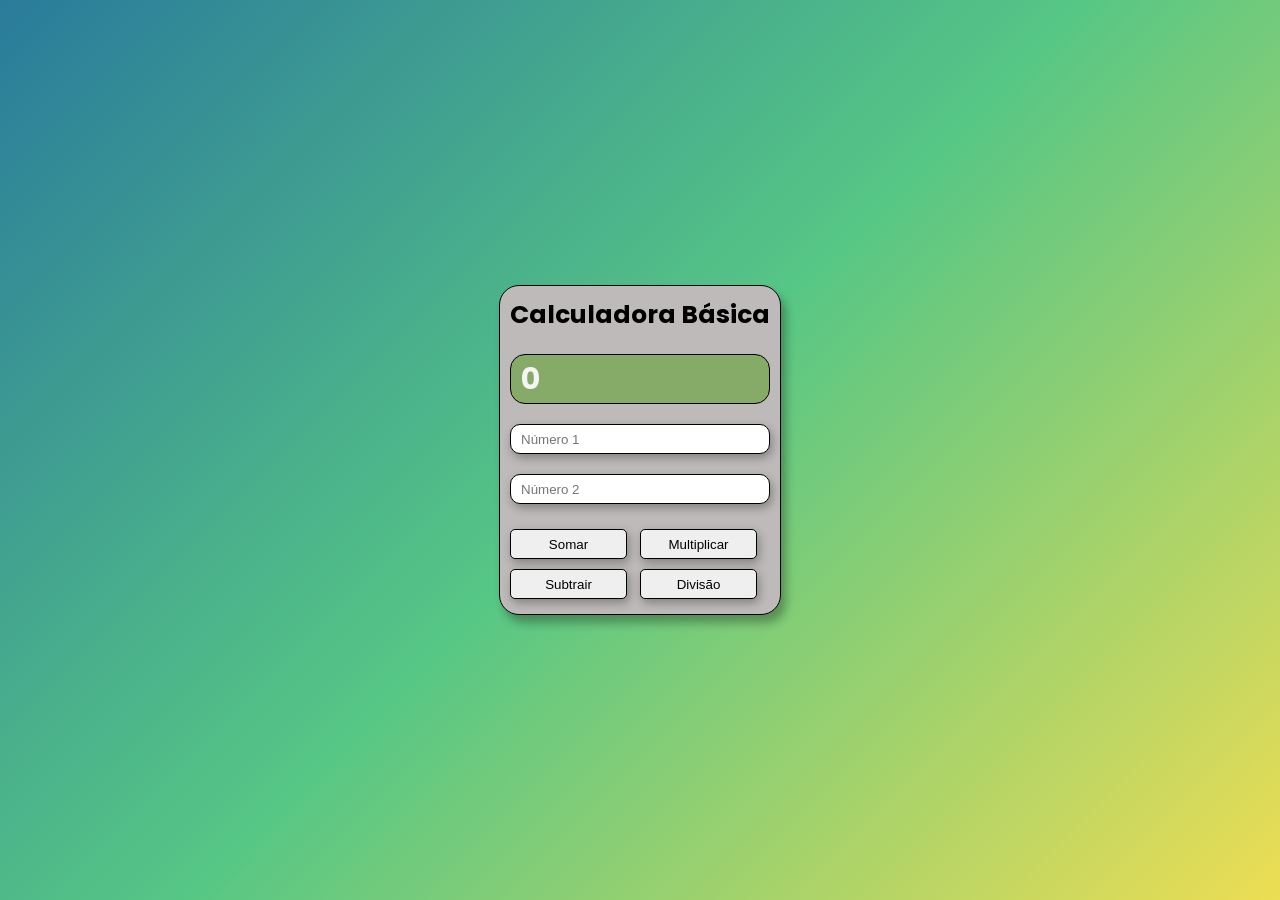
<file: Aula 02 - Calculadora de Comissão/index.html>
<!DOCTYPE html>
<html lang="pt-BR">
<head>
    <meta charset="UTF-8">
    <meta name="viewport" content="width=device-width, initial-scale=1.0">
    <title>Calculadora Básica</title>
    <link rel="stylesheet" href="./style.css">
</head>
<body>
    <form id="container">
        <h1> Calculadora Básica </h1>
        <div class="visor" id="visor"> 0 </div>
        <input type="number" class="input-box" id="number1" placeholder="Número 1" required>
        <input type="number" class="input-box" id="number2" placeholder="Número 2" required>
        <div class="button-area">
            <div>
                <button type="button" id="soma" class="operation-button"> Somar </button>
                <button type="button" id="sub" class="operation-button"> Subtrair </button>
            </div>
            <div>
                <button type="button" id="multi" class="operation-button"> Multiplicar </button>
                <button type="button" id="div" class="operation-button"> Divisão </button>
            </div>
        </div>
    </form>
    <script src="./script.js" defer></script>
</body>
</html>
</file>
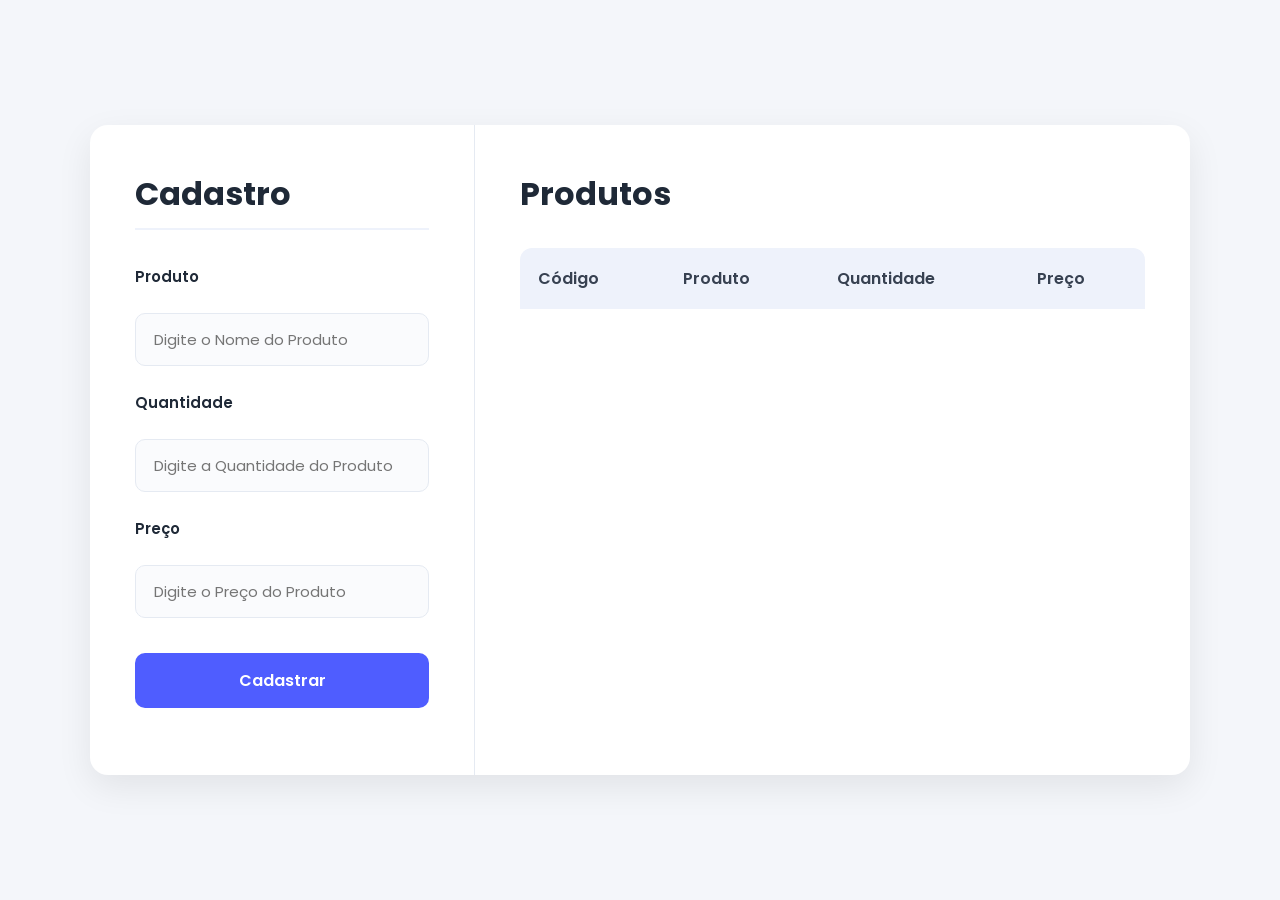
<file: Aula 04 - Cadastro de Produtos/index.html>
<!DOCTYPE html>
<html lang="pt-BR">
<head>
    <meta charset="UTF-8">
    <meta name="viewport" content="width=device-width, initial-scale=1.0">
    <title> Cadastro de Produtos </title>
    <link rel="stylesheet" href="./style.css">
</head>
<body>
    <div id="container">
        <div class="left-side">
            <h1> Cadastro </h1>
            <hr>
            <form id="forms">
                <label for="produto"> Produto </label> <br>
                <input type="text" name="produto" placeholder="Digite o Nome do Produto" class="input-camp" id="productName" required> <br>
                <label for="quantidade"> Quantidade </label> <br>
                <input type="text" name="quantidade" placeholder="Digite a Quantidade do Produto" class="input-camp" id="productQuant" required> <br>
                <label for="preco"> Preço </label> <br>
                <input type="number" name="preco" placeholder="Digite o Preço do Produto" class="input-camp" id="productValue" required> <br>
                <button type="button" class="submit-btn" id="submitBtn"> Cadastrar </button>
            </form>
        </div>
        <div class="right-side">
            <h1> Produtos </h1>
            <table id="table">
                <thead>
                    <tr>
                        <th> Código </th>
                        <th> Produto </th>
                        <th> Quantidade </th>
                        <th> Preço </th>
                    </tr>
                </thead>
                <tbody>
                    <tr>
                        <td></td>
                        <td></td>
                        <td></td>
                        <td></td>
                    </tr>
                </tbody>
            </table>
        </div>
    </div>

    <script src="./main.js" defer></script>
</body>
</html>
</file>
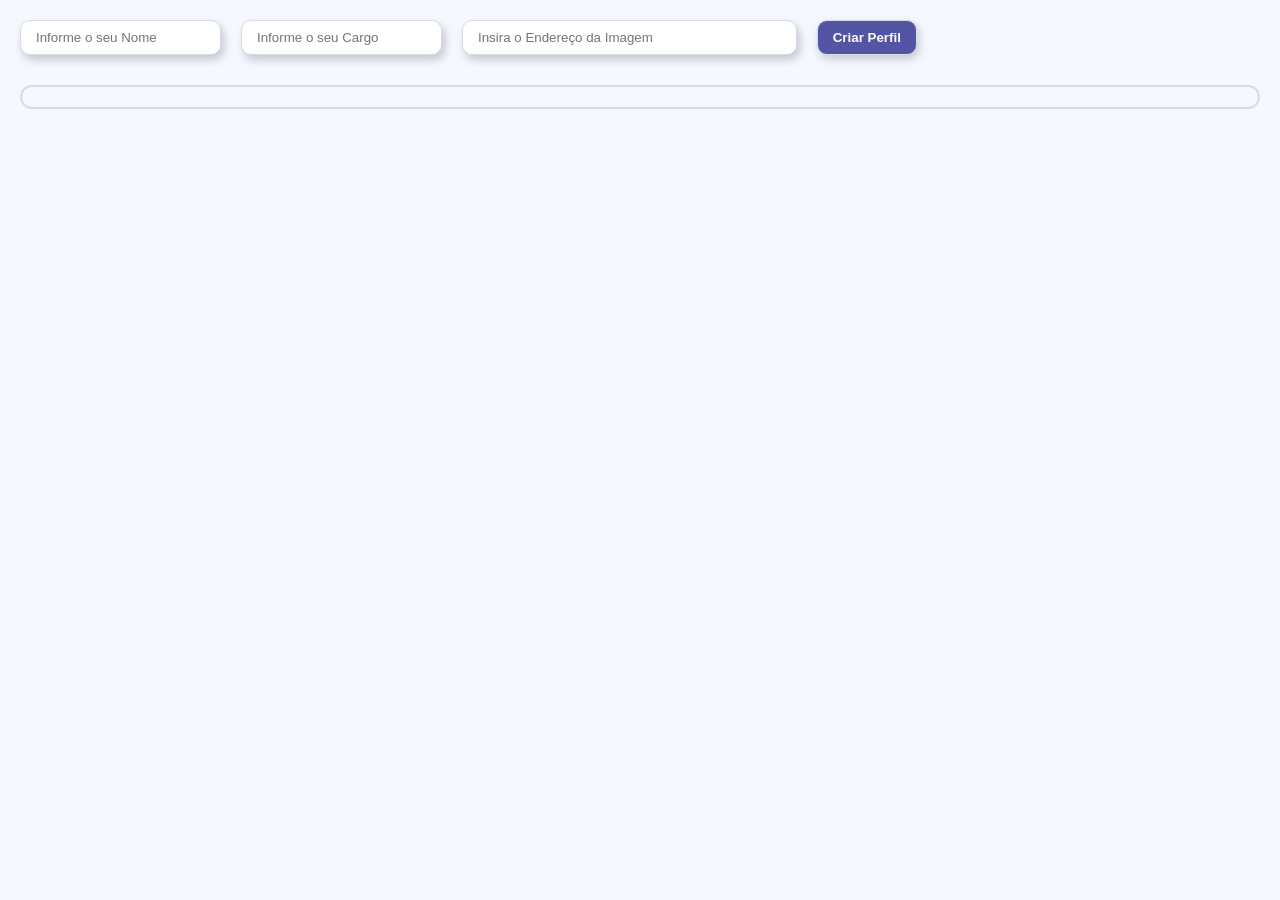
<file: Aula 06 - Criação de Cards/index.html>
<!DOCTYPE html>
<html lang="pt-BR">
<head>
    <meta charset="UTF-8">
    <meta name="viewport" content="width=device-width, initial-scale=1.0">
    <title> Cadastro de Cards </title>
    <link rel="stylesheet" href="./style.css">
</head>
<body>
    <form>
        <input type="text" name="nome" placeholder="Informe o seu Nome" spellcheck="false" id="name">
        <input type="text" name="cargo" placeholder="Informe o seu Cargo" spellcheck="false" id="cargo">
        <input type="text" name="imagem" placeholder="Insira o Endereço da Imagem" spellcheck="false" id="image" class="image">
        <button type="button" id="subBtn"> Criar Perfil </button>
    </form>
    <div id="container">
    </div>
    <script src="./script.js"></script>
</body>
</html>
</file>
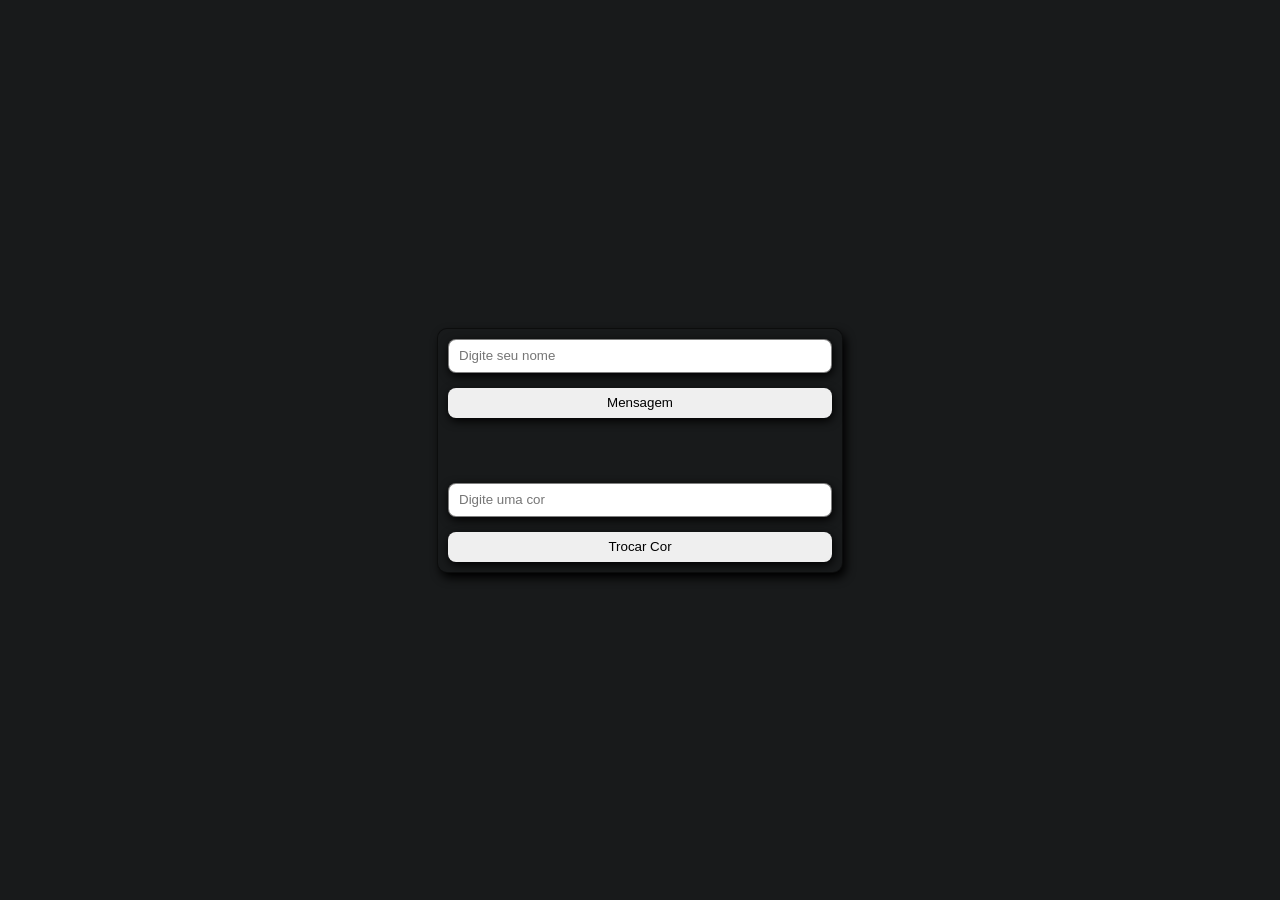
<file: Aula01/index.html>
<!DOCTYPE html>
<html lang="pt-BR">
<head>
    <meta charset="UTF-8">
    <meta name="viewport" content="width=device-width, initial-scale=1.0">
    <title> Aula 01 </title>
    <link rel="stylesheet" href="./style.css">
</head>
<body id="body">
    <div id="container">
        <input type="text" placeholder="Digite seu nome" id="name" spellcheck="false" autocomplete="off" dir="ltr">
        <button id="botao"> Mensagem </button>
        <input type="text" placeholder="Digite uma cor" class="space" id="fundo">
        <button id="colorBtn"> Trocar Cor </button>
    </div>

    <script src="./script.js" defer></script>
</body>
</html>
</file>
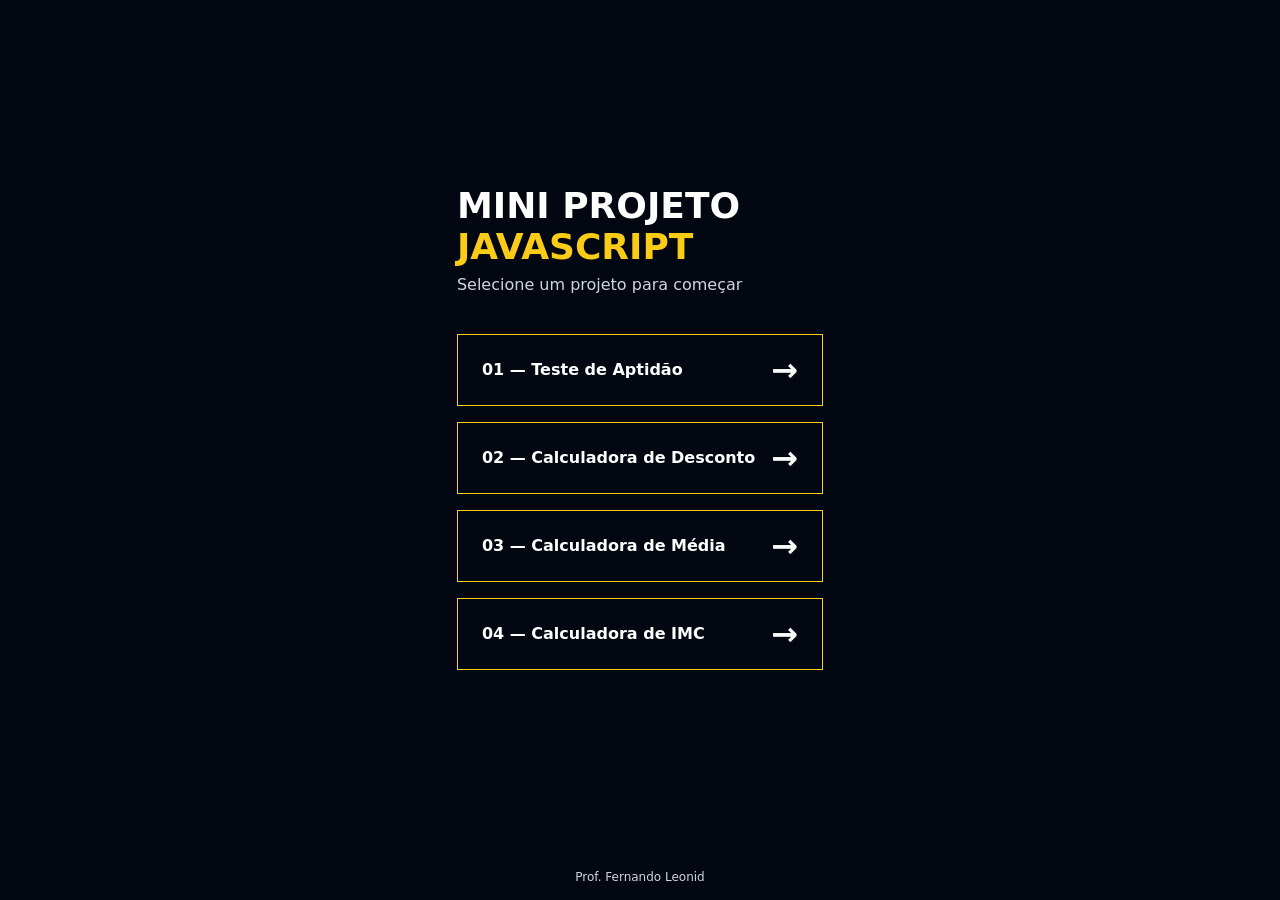
<file: Exercício de Manipulação de DOM/index.html>
<!doctype html>
<html lang="pt-BR">
<head>
  <meta charset="UTF-8" />
  <meta name="viewport" content="width=device-width, initial-scale=1.0" />
  <title>Mini Projeto JavaScript</title>
  <link rel="stylesheet" href="style.css" />
</head>

<body>
  <main>
    <h1>
      Mini Projeto
      <span>JavaScript</span>
    </h1>
    <p class="subtitulo">Selecione um projeto para começar</p>

    <div class="lista-exercicios">
      <a href="01-teste-aptidao/index.html">
        <span>01 — Teste de Aptidão</span>
        <span>&RightArrow;</span>
      </a>
      <a href="02-calculadora-desconto/index.html">
        <span>02 — Calculadora de Desconto</span>
        <span>&RightArrow;</span>
      </a>
      <a href="03-calculadora-media/index.html">
        <span>03 — Calculadora de Média</span>
        <span>&RightArrow;</span>
      </a>
      <a href="04-calculadora-imc/index.html">
        <span>04 — Calculadora de IMC</span>
        <span>&RightArrow;</span>
      </a>
    </div>
  </main>
  <footer>
    <p>Prof. Fernando Leonid</p>
  </footer>
</body>

</html>
</file>
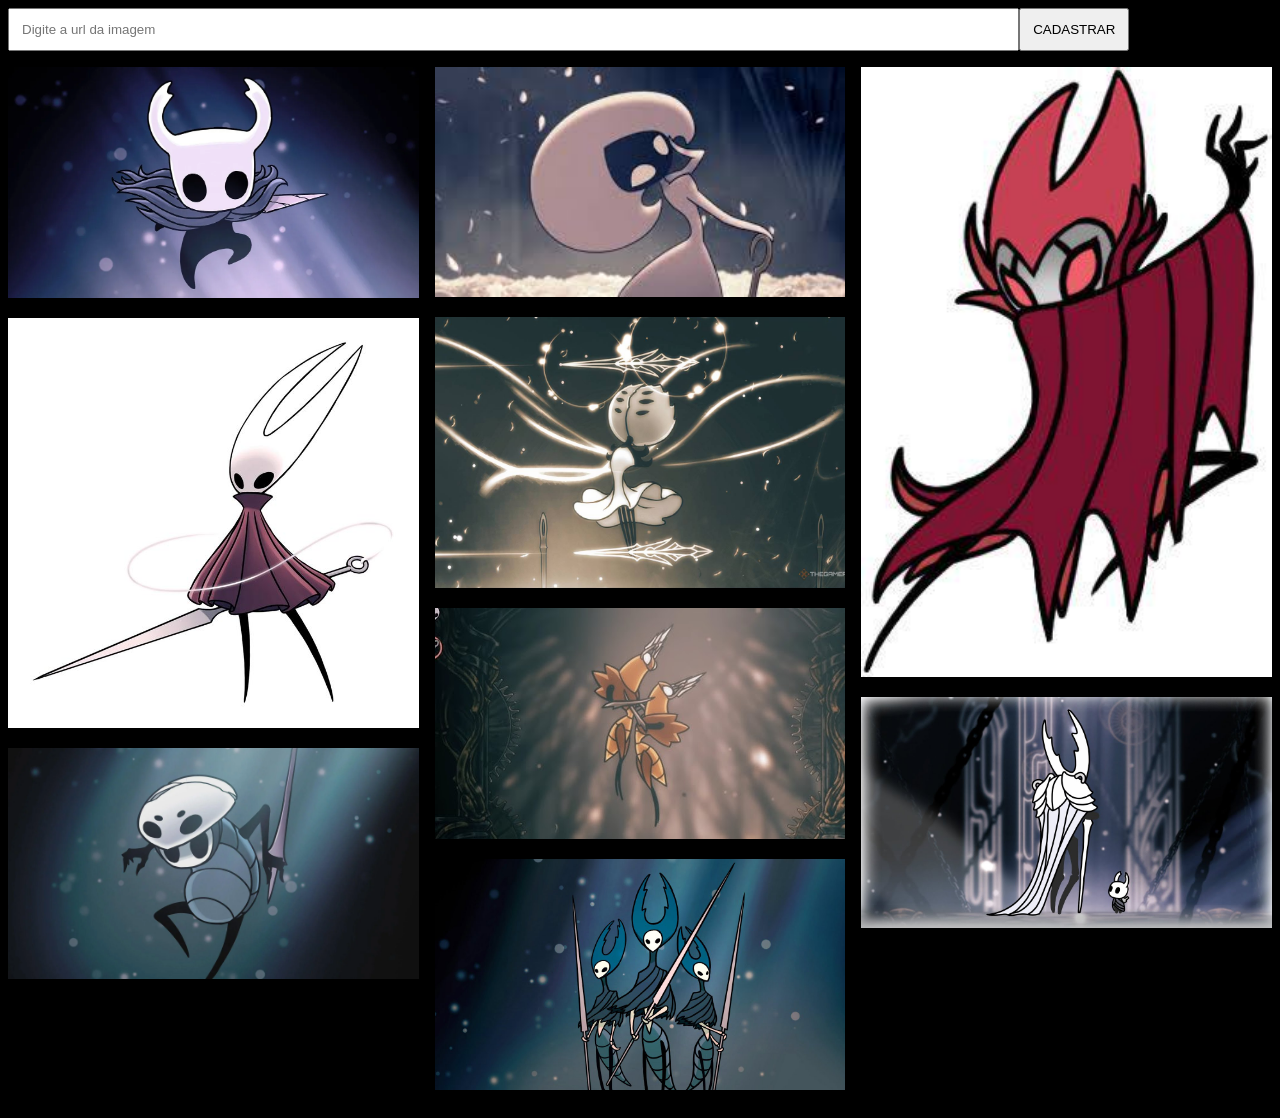
<file: Aula 05 - Galeria de Fotos/galeria/index.html>
<!DOCTYPE html>
<html lang="pt-BR">
<head>
    <meta charset="UTF-8">
    <meta name="viewport" content="width=device-width, initial-scale=1.0">
    <link rel="stylesheet" href="./style.css">
    <title> Galeria </title>
</head>
<body>
    <form class="formulario">
        <input type="text" id="foto" placeholder="Digite a url da imagem">
        <button type="button"> CADASTRAR </button>
    </form>
    <div class="galeria" id="galeria">
        <img src="./assets/knight.webp" alt="Knight">
        <img src="./assets/hornet.jpg" alt="Hornet">
        <img src="./assets/Quirrel.webp" alt="Quirrel">
        <img src="./assets/lace.jfif" alt="Lace">
        <img src="./assets/primeirapecadora.png" alt="Primeira Pecadora">
        <img src="./assets/dancarinosmecanicos.jpg" alt="Dançarinos Mecânicos">
        <img src="./assets/irmasdebatalha.jpg" alt="Irmãs de Batalha">
        <img src="./assets/grimm.jpeg" alt="Grimm Rei do Pesadelo">
        <img src="./assets/pureknight.jpg" alt="Receptáculo Puro">
    </div>
    <script src="./script.js" defer></script>
</body>
</html>
</file>
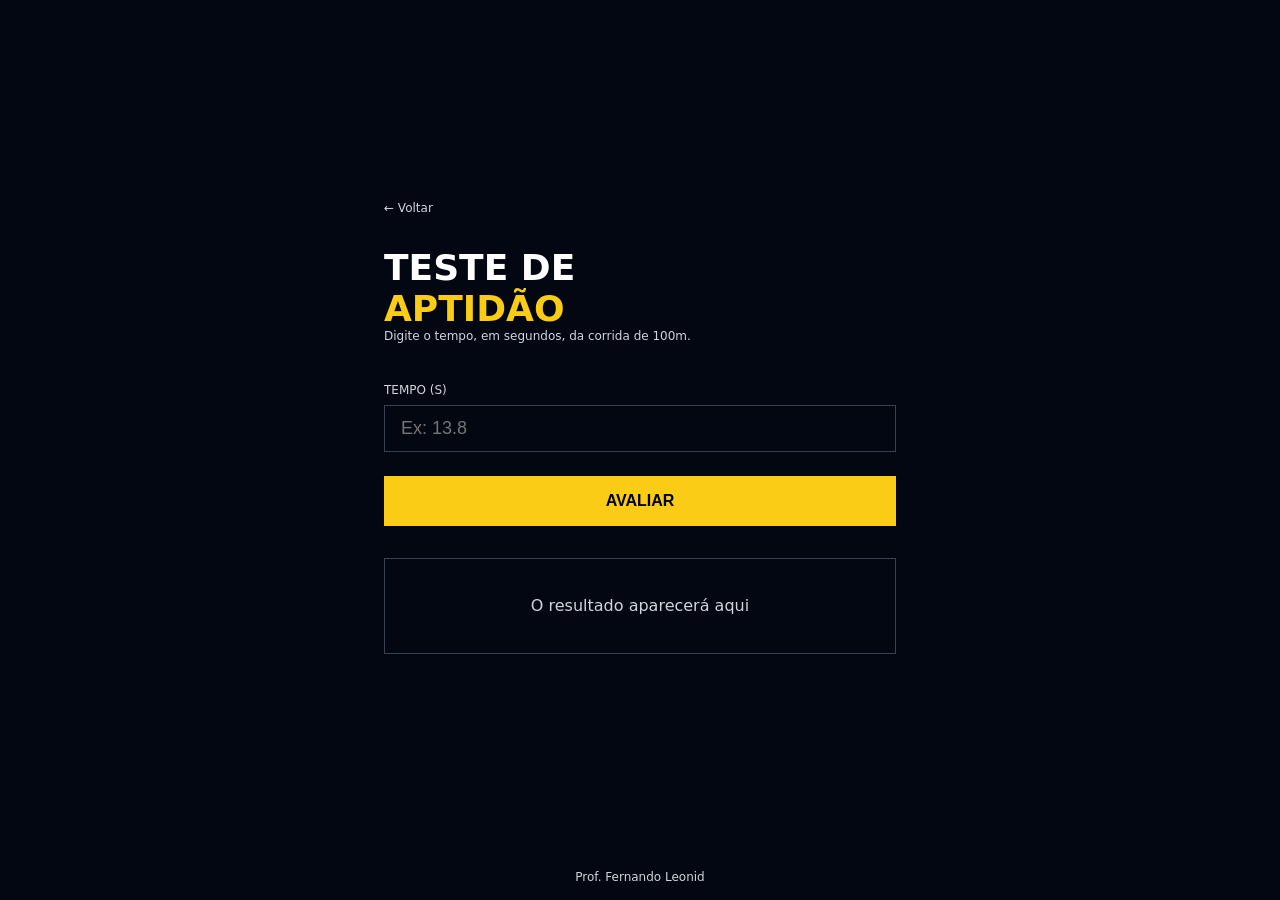
<file: Exercício de Manipulação de DOM/01-teste-aptidao/index.html>
<!DOCTYPE html>
<html lang="pt-BR">
<head>
  <meta charset="UTF-8" />
  <meta name="viewport" content="width=device-width, initial-scale=1.0" />
  <title>Teste de Aptidão</title>
  <link rel="stylesheet" href="style.css" />
</head>
<body>
  <main>
    <div class="conteudo">
      <a href="../index.html" class="voltar">← Voltar</a>

      <h1>
        Teste de <span>Aptidão</span>
      </h1>
      <p class="descricao">
        Digite o tempo, em segundos, da corrida de 100m.
      </p>

      <label>Tempo (s)</label>
      <input type="number" placeholder="Ex: 13.8" id="tempo">

      <button id="btnAvaliar">Avaliar</button>

      <div class="resultado" id="divResultado">
        O resultado aparecerá aqui
      </div>
    </div>
  </main>

  <footer>
    <p>Prof. Fernando Leonid</p>
  </footer>

  <script src="./script.js" defer></script>
</body>
</html>
</file>
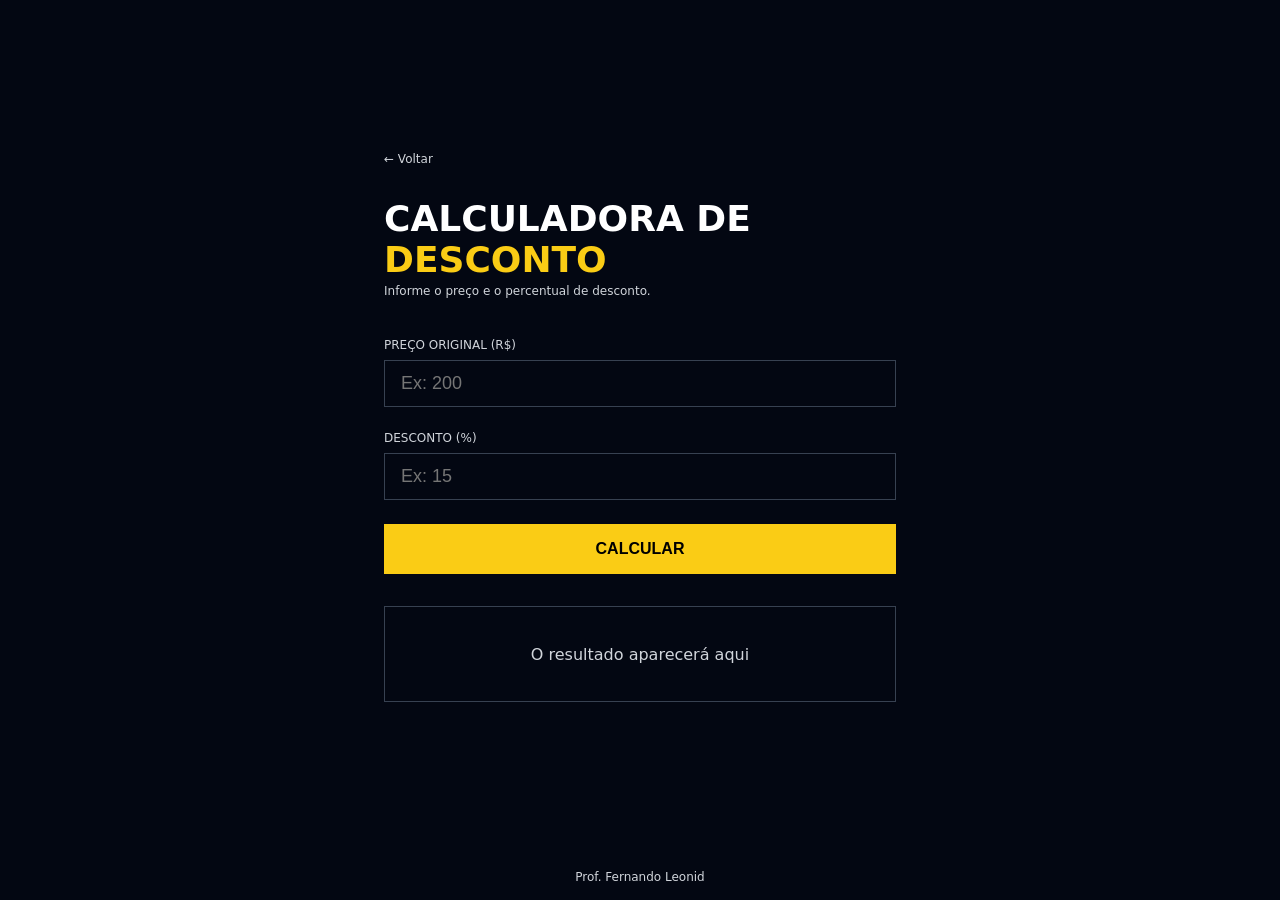
<file: Exercício de Manipulação de DOM/02-calculadora-desconto/index.html>
<!DOCTYPE html>
<html lang="pt-BR">
<head>
  <meta charset="UTF-8" />
  <meta name="viewport" content="width=device-width, initial-scale=1.0" />
  <title>Calculadora de Desconto</title>
  <link rel="stylesheet" href="style.css">
</head>
<body>
  <main>
    <div class="conteudo">

      <a href="../index.html" class="voltar">← Voltar</a>

      <h1>Calculadora de <span>Desconto</span></h1>
      <p class="descricao">Informe o preço e o percentual de desconto.</p>

      <label>Preço Original (R$)</label>
      <input type="number" placeholder="Ex: 200" id="precoOriginal">

      <label>Desconto (%)</label>
      <input type="number" placeholder="Ex: 15" id="desconto">

      <button onclick="calcularDesconto()">Calcular</button>

      <div class="resultado" id="resultado">
        O resultado aparecerá aqui
      </div>

    </div>
  </main>

  <footer>
    <p>Prof. Fernando Leonid</p>
  </footer>

  <script src="./script.js" defer></script>
</body>
</html>
</file>
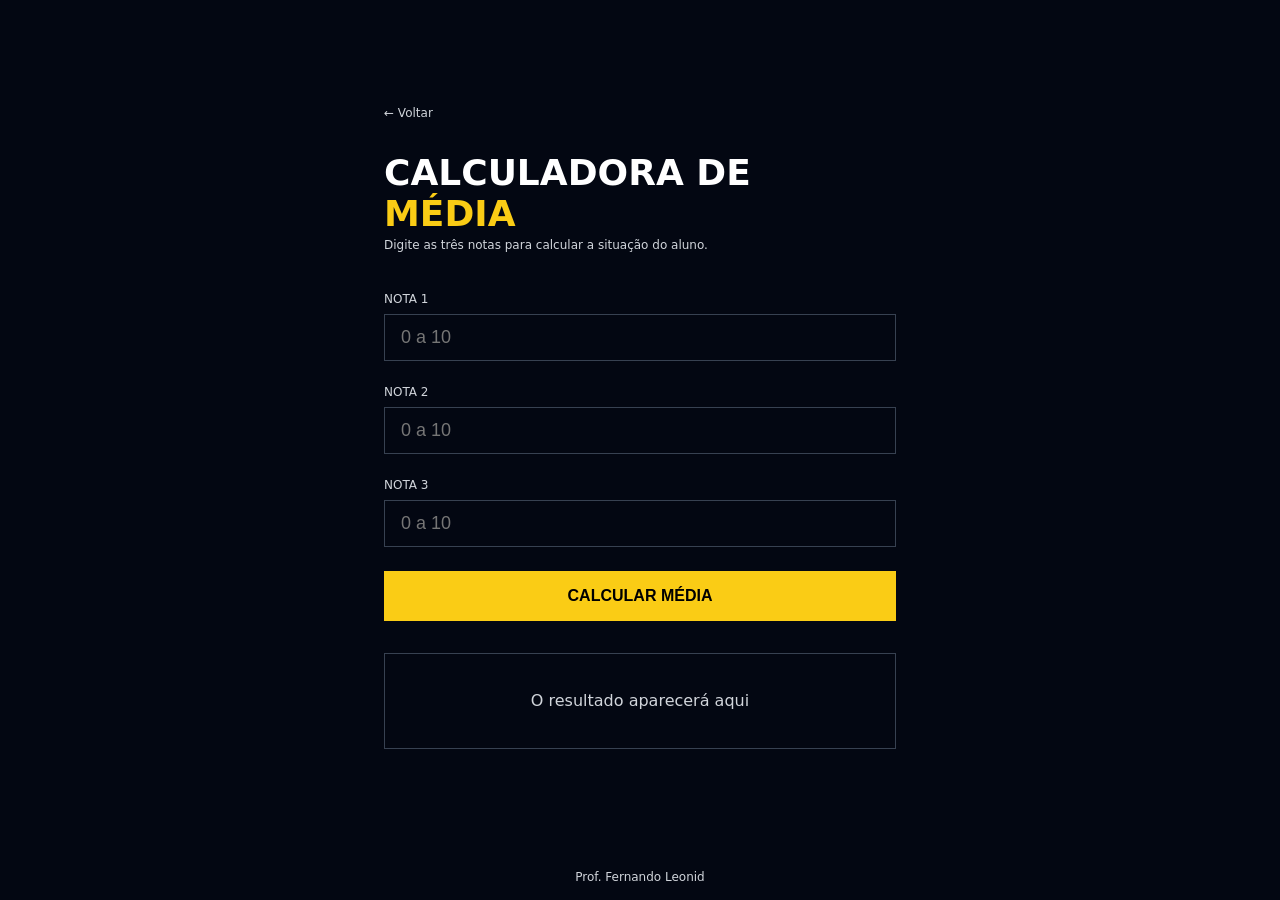
<file: Exercício de Manipulação de DOM/03-calculadora-media/index.html>
<!DOCTYPE html>
<html lang="pt-BR">
<head>
  <meta charset="UTF-8" />
  <meta name="viewport" content="width=device-width, initial-scale=1.0" />
  <title>Calculadora de Média</title>
  <link rel="stylesheet" href="style.css" />
</head>
<body>

  <main>
    <div class="conteudo">

      <a href="../index.html" class="voltar">← Voltar</a>

      <h1> Calculadora de <span>Média</span> </h1>
      <p class="descricao">Digite as três notas para calcular a situação do aluno.</p>

      <label>Nota 1</label>
      <input type="number" placeholder="0 a 10" id="nota1" min="0" max="10">

      <label>Nota 2</label>
      <input type="number" placeholder="0 a 10" id="nota2" min="0" max="10">

      <label>Nota 3</label>
      <input type="number" placeholder="0 a 10" id="nota3" min="0" max="10">

      <button onclick="calcularMedia()">Calcular Média</button>

      <div class="resultado" id="resultado">
        O resultado aparecerá aqui
      </div>

    </div>
  </main>

  <footer>
    <p>Prof. Fernando Leonid</p>
  </footer>

  <script src="./script.js" defer></script>
</body>
</html>
</file>
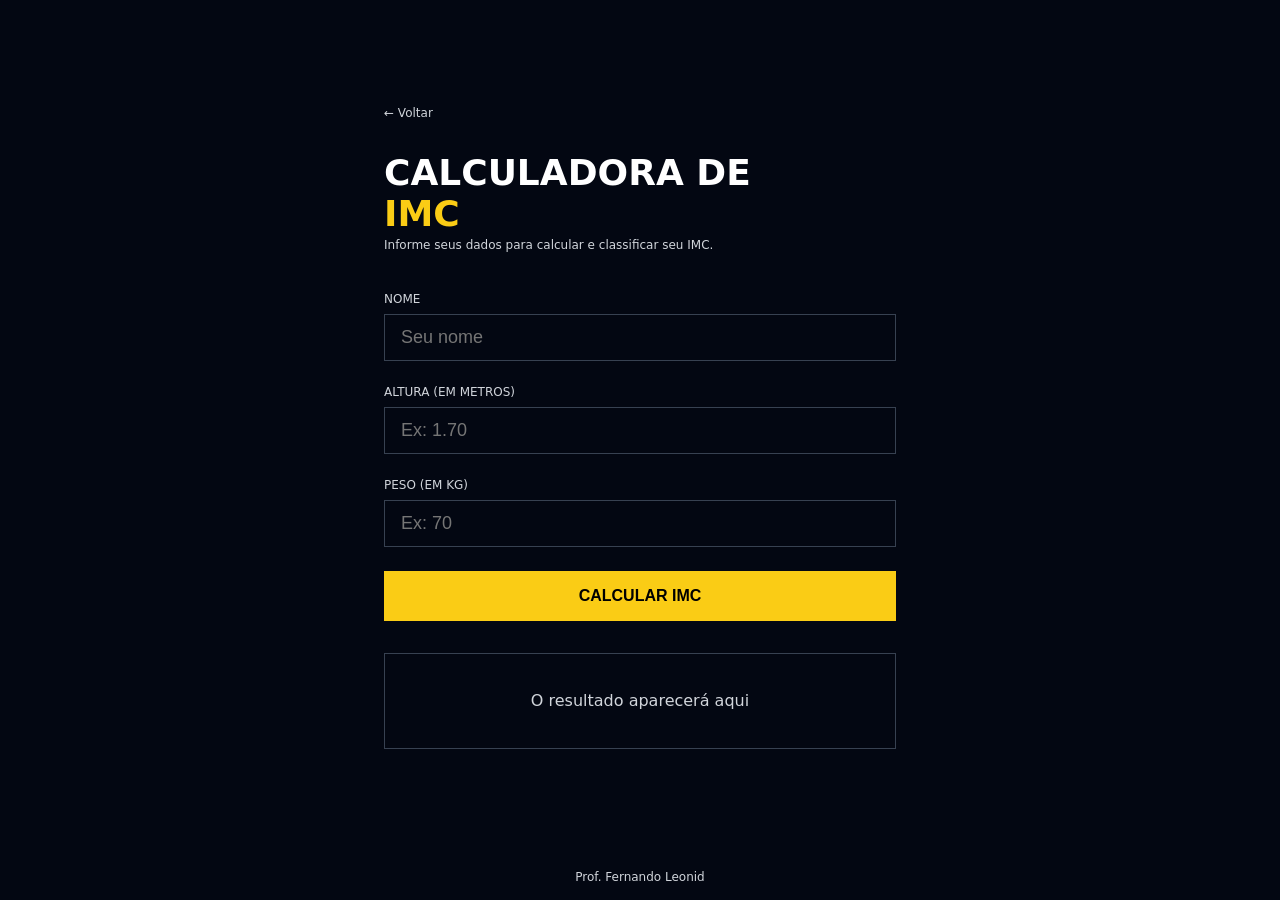
<file: Exercício de Manipulação de DOM/04-calculadora-imc/index.html>
<!DOCTYPE html>
<html lang="pt-BR">
<head>
  <meta charset="UTF-8" />
  <meta name="viewport" content="width=device-width, initial-scale=1.0" />
  <title>Calculadora de IMC</title>
  <link rel="stylesheet" href="style.css" />
</head>
<body>
  <main>
    <div class="conteudo">

      <a href="../index.html" class="voltar">← Voltar</a>

      <h1> Calculadora de <span>IMC</span></h1>
      <p class="descricao">Informe seus dados para calcular e classificar seu IMC.</p>

      <label>Nome</label>
      <input type="text" placeholder="Seu nome">

      <label>Altura (em metros)</label>
      <input type="number" placeholder="Ex: 1.70" step="0.01" id="altura">

      <label>Peso (em kg)</label>
      <input type="number" placeholder="Ex: 70" id="peso">

      <button onclick="calcularIMC()">Calcular IMC</button>

      <div class="resultado" id="resultado">
        O resultado aparecerá aqui
      </div>

    </div>
  </main>

  <footer>
    <p>Prof. Fernando Leonid</p>
  </footer>

  <script src="./script.js" defer></script>
</body>
</html>
</file>
<file: Aula 02 - Calculadora de Comissão/style.css>
@import url('https://fonts.googleapis.com/css2?family=Poppins:ital,wght@0,100;0,200;0,300;0,400;0,500;0,600;0,700;0,800;0,900;1,100;1,200;1,300;1,400;1,500;1,600;1,700;1,800;1,900&display=swap');

*{
    margin: 0;
    padding: 0;
    outline: none;
    box-sizing: border-box;
}
body{
    min-height: 100vh;
    min-width: 100vw;
    font-family: 'Poppins', sans-serif;
    background: linear-gradient(135deg, #2a7b9b 0%, #57c785 50%, #eddd53 100%);

    display: flex;
    align-items: center;
    justify-content: center;
}

#container{
    padding: 10px;
    border: 1px solid black;
    border-radius: 20px;
    box-shadow: 5px 8px 10px rgba(0, 0, 0, 0.3);
    background: rgb(190, 186, 186);
    display: flex;
    flex-direction: column;
    gap: 20px;
}
h1{
    text-align: center;
    font-size: 25px;
    cursor: default;
}
.input-box{
    height: 30px;
    width: 100%;
    padding-left: 10px;
    border: 1px solid black;
    border-radius: 10px;
    box-shadow: 2px 4px 10px rgba(0, 0, 0, 0.3);
}
.input-box::-webkit-outer-spin-button, .input-box::-webkit-inner-spin-button{
    display: none;
    opacity: 0;
    visibility: hidden;
    pointer-events: none;
}
.button-area{
    display: grid;
    grid-template-columns: 1fr 1fr;
}
.operation-button{
    width: 90%;
    height: 30px;
    border-radius: 5px;
    border: 1px solid black;
    margin-top: 5px;
    margin-bottom: 5px;
    cursor: pointer;
    box-shadow: 2px 4px 10px rgba(0, 0, 0, 0.3);
    transition: .5s ease;
}
.operation-button:hover{
    transform: translateY(-5px);
}
.visor{
    width: 100%;
    height: 50px;
    padding: 0 10px;
    font-size: 30px;
    background: rgb(134, 170, 104);
    color: whitesmoke;
    font-weight: bold;
    border: 1px solid black;
    border-radius: 15px;
    display: flex;
    align-items: center;
}
</file>
<file: Aula 04 - Cadastro de Produtos/style.css>
@import url('https://fonts.googleapis.com/css2?family=Oswald:wght@200..700&family=Poppins:ital,wght@0,100;0,200;0,300;0,400;0,500;0,600;0,700;0,800;0,900;1,100;1,200;1,300;1,400;1,500;1,600;1,700;1,800;1,900&display=swap');

*{
    margin: 0;
    padding: 0;
    outline: none;
    box-sizing: border-box;
    font-family: 'Poppins', sans-serif;
}

:root{
    --bg: #f4f6fa;
    --bg2: #eef2fb;
    --bg3: #fafbfd;
    --bg-blue: #4F5DFF;
    --border: #e5eaf2;
}

body{
    background: var(--bg);
    display: flex;
    justify-content: center;
    align-items: center;
    min-height: 100vh;
    color: #1F2937;
}

#container{
    width: 1100px;
    height: 650px;
    background: #fff;
    border-radius: 18px;
    box-shadow: 0 12px 35px rgba(0, 0, 0,.08);
    display: flex;
    overflow: hidden;
}

.left-side{
    width: 35%;
    padding: 45px;
    border-right: 1px solid var(--border);
    display: flex;
    flex-direction: column;
}

.left-side h1{
    font-size: 32px;
    margin-bottom: 10px;
}

.left-side hr{
    border: none;
    height: 2px;
    background: var(--bg2);
    margin-bottom: 35px;
}

#forms{
    display: flex;
    flex-direction: column;
}

label{
    font-size: 15px;
    font-weight: 600;
}

.input-camp{
    width: 100%;
    padding: 14px 18px;
    border: 1px solid var(--border);
    border-radius: 10px;
    background: var(--bg3);
    font-size: 15px;
    transition: .25s;
}

.input-camp:focus{
    border-color: var(--bg-blue);
    box-shadow: 0 0 0 4px rgba(79,93,255,.15);
    background: white;
}

.submit-btn{
    margin-top: 10px;
    padding: 15px;
    border: none;
    border-radius: 10px;
    background: var(--bg-blue);
    color: white;
    font-size: 16px;
    font-weight: 600;
    cursor: pointer;
    transition: .25s;
}

.submit-btn:hover{
    background: #3F4CE0;
    transform: translateY(-2px);
    box-shadow: 0 8px 18px rgba(79,93,255,.30);
}

.right-side{
    width: 65%;
    padding: 45px;
}

.right-side h1{
    font-size: 32px;
    margin-bottom: 30px;
}

table{
    width: 100%;
    border-collapse: collapse;
    overflow: hidden;
    border-radius: 12px;
}
thead{
    background: #EEF2FB;
}
thead th{
    text-align: left;
    padding: 18px;
    color: #374151;
    font-weight: 600;
}
tbody td{
    padding: 18px;
    border-bottom: 1px solid var(--border);
}
tbody tr{
    transition: .25s;
}
tbody tr:last-child td{
    border-bottom: none;
}
</file>
<file: Aula 06 - Criação de Cards/style.css>
*{
    margin: 0;
    padding: 0;
    outline: none;
    box-sizing: border-box;
}

body{
    height: 100vh;
    width: 100vw;
    padding: 20px !important;
    background: #f5f8ff;
}

form{
    width: 90%;
    display: flex;
    gap: 20px;
}

input{
    height: 35px;
    border: 1px solid #dadae7;
    border-radius: 10px;
    margin-bottom: 20px;
    padding: 0 15px;
    box-shadow: 3px 5px 10px rgba(0, 0, 0, .2);
    transition: .3s ease;
}
input:focus{
    box-shadow: 0 0 10px rgba(0, 0, 0, .5);
}
.image{
    width: 30%;
}
button{
    height: 35px;
    width: 100px;
    color: #fffafa;
    font-weight: bold;
    border: 1px solid #dadae7;
    border-radius: 10px;
    background: #5454a5;
    cursor: pointer;
    box-shadow: 2px 4px 10px rgba(0, 0, 0, .2);
    transition: all .5s ease;
}
button:hover{
    background: #3b3b7e;
    transform: scale(1.05);
}

#container{
    min-height: 10px;
    height: fit-content;
    margin: 10px 0;
    padding: 10px;
    border: 2px solid #dadae7;
    border-radius: 20px;
    display: flex;
    align-items: center;
    flex-wrap: wrap;
    gap: 20px;
}

.card{
    height: 250px;
    width: 200px;
    font-family: Arial, Helvetica, sans-serif;
    border: 1px solid #dadae7;
    border-radius: 20px;
    padding: 20px;
    background: #f6f6fa;
    box-shadow: 3px 5px 10px rgba(0, 0, 0, .2);
    cursor: pointer;
    transition: .3s ease;
    display: flex;
    align-items: center;
    flex-direction: column;
    gap: 20px;
}
.card:hover{
    transform: translateY(-5px);
}

.card img{
    width: 70px;
    height: 70px;
    aspect-ratio: 1 / 1;
    border: 1px solid #dadae7;
    border-radius: 50%;
}
</file>
<file: Aula01/style.css>
:root{
    --color-bg: #181a1b;
}

body{
    height: 100vh;
    margin: 0;
    padding: 0;
    outline: none;
    box-sizing: border-box;
    background-color: var(--color-bg);

    display: flex;
    align-items: center;
    justify-content: center;
}

#container{
    width: 30%;
    border: 1px solid rgba(0, 0, 0, 0.5);
    border-radius: 10px;
    padding: 10px;
    margin: 0 auto;
    background: #181a1b;
    box-shadow: 3px 5px 10px black;
    display: flex;
    flex-direction: column;
    gap: 15px;
}

input{
    border-radius: 8px;
    border: 1px solid rgba(0, 0, 0, 0.5);
    height: 30px;
    padding-left: 10px;
    box-shadow: 1px 3px 10px black;
}

.space{
    margin-top: 50px;
}

button{
    height: 30px;
    border: none;
    border-radius: 8px;
    box-shadow: 1px 3px 10px black;
    transition: transform .3s ease, background .3s ease;
    cursor: pointer;
}

button:hover{
    background: rgb(223, 223, 223);
    transform: scale(1.02);
}
</file>
<file: Exercício de Manipulação de DOM/style.css>
* {
  margin: 0;
  padding: 0;
  box-sizing: border-box;
}

body {
  background-color: #030712;
  min-height: 100vh;
  display: flex;
  flex-direction: column;
  align-items: center;
  font-family: system-ui, sans-serif;
}

main {
  flex: 1;
  display: flex;
  flex-direction: column;
  align-items: center;
  justify-content: center;
}

h1 {
  display: flex;
  flex-direction:column;
  width: 100%;
  font-size: 2.25rem;
  font-weight: 900;
  color: #fff;
  text-transform: uppercase;
  margin-bottom: 0.5rem;
}

h1 span {
  color: #facc15;
}

.subtitulo {
  color: #d1d5db;
  font-size: 1rem;
  margin-bottom: 2.5rem;
  width: 100%;
}

.lista-exercicios {
  display: flex;
  flex-direction: column;
  gap: 1rem;
}

.lista-exercicios a {
  border: 1px solid #facc15;
  color: #fff;
  font-weight: 700;
  padding: 1rem 1.5rem;
  display: flex;
  justify-content: space-between;
  align-items: center;
  gap: 1rem;
  text-decoration: none;
  transition: all 0.2s;
}
.lista-exercicios span:nth-of-type(2){
    font-size: 32px;
}

.lista-exercicios a:hover {
  background-color: #facc15;
  color: #000;
}

footer {
  display: flex;
  align-items: flex-end;
}

footer p {
  color: #d1d5db;
  font-size: 0.75rem;
  text-align: center;
  padding: 1rem;
}
</file>
<file: Aula 05 - Galeria de Fotos/galeria/style.css>
*{
    outline: none;
    box-sizing: border-box;
}

body{
    background: black;
}

.galeria{
    column-count: 3;
}

.galeria img{
    width: 100%;
    margin-bottom: 16px;
}

.formulario{
    display: flex;
}

.formulario input{
    width: 80%;
    margin-bottom: 16px;
    padding: 12px;
}

.formulario button{
    height: 100%;
    padding: 12px;
}
</file>
<file: Exercício de Manipulação de DOM/01-teste-aptidao/style.css>
* {
  margin: 0;
  padding: 0;
  box-sizing: border-box;
}

body {
  background-color: #030712;
  min-height: 100vh;
  display: flex;
  flex-direction: column;
  font-family: system-ui, sans-serif;
}

main {
  flex: 1;
  display: flex;
  align-items: center;
  justify-content: center;
  padding: 2rem;
}

.conteudo {
  width: 100%;
  max-width: 32rem;
}

.voltar {
  display: block;
  margin-bottom: 2rem;
  color: #d1d5db;
  font-size: 0.75rem;
  text-decoration: none;
  transition: color 0.2s;
}

.voltar:hover {
  color: #facc15;
}

h1 {
  display: flex;
  flex-direction: column;
  font-size: 2.25rem;
  font-weight: 900;
  color: #fff;
  text-transform: uppercase;
}

h1 span {
  color: #facc15;
}

.descricao {
  margin-bottom: 2.5rem;
  color: #d1d5db;
  font-size: 0.75rem;
}

label {
  display: block;
  margin-bottom: 0.5rem;
  color: #d1d5db;
  font-size: 0.75rem;
  text-transform: uppercase;
}

input {
  width: 100%;
  padding: 0.75rem 1rem;
  margin-bottom: 1.5rem;
  color: #fff;
  font-size: 1.125rem;
  background: transparent;
  border: 1px solid #374151;
  outline: none;
  transition: border-color 0.2s;
}

input:focus {
  border-color: #facc15;
}

button {
  width: 100%;
  padding: 1rem;
  margin-bottom: 2rem;
  color: #000;
  font-weight: 900;
  font-size: 1rem;
  background-color: #facc15;
  border: none;
  text-transform: uppercase;
  cursor: pointer;
  transition: background-color 0.2s;
}

button:hover {
  background-color: #fde047;
}

.resultado {
  display: flex;
  min-height: 6rem;
  padding: 1.5rem;
  text-align: center;
  color: #d1d5db;
  border: 1px solid #374151;
  align-items: center;
  justify-content: center;
}

footer {
  display: flex;
  align-items: flex-end;
  justify-content: center;
}

footer p {
  color: #d1d5db;
  font-size: 0.75rem;
  text-align: center;
  padding: 1rem;
}

.apto{
  color: #14532d;
  font-weight: bold;
}

.nao-apto{
  color: #7f1d1d;
  font-weight: bold;
}
</file>
<file: Exercício de Manipulação de DOM/02-calculadora-desconto/style.css>
* {
  margin: 0;
  padding: 0;
  box-sizing: border-box;
}

body {
  background-color: #030712;
  min-height: 100vh;
  display: flex;
  flex-direction: column;
  font-family: system-ui, sans-serif;
}

main {
  flex: 1;
  display: flex;
  align-items: center;
  justify-content: center;
  padding: 2rem;
}

.conteudo {
  width: 100%;
  max-width: 32rem;
}

.voltar {
  display: block;
  margin-bottom: 2rem;
  color: #d1d5db;
  font-size: 0.75rem;
  text-decoration: none;
  transition: color 0.2s;
}

.voltar:hover {
  color: #facc15;
}

h1 {
  font-size: 2.25rem;
  font-weight: 900;
  color: #fff;
  text-transform: uppercase;
  margin-bottom: 0.25rem;
}

h1 span {
  color: #facc15;
}

.descricao {
  color: #d1d5db;
  font-size: 0.75rem;
  margin-bottom: 2.5rem;
}

label {
  display: block;
  margin-bottom: 0.5rem;
  color: #d1d5db;
  font-size: 0.75rem;
  text-transform: uppercase;
}

input {
  width: 100%;
  padding: 0.75rem 1rem;
  margin-bottom: 1.5rem;
  color: #fff;
  font-size: 1.125rem;
  background: transparent;
  border: 1px solid #374151;
  outline: none;
  transition: border-color 0.2s;
}

input:focus {
  border-color: #facc15;
}

button {
  width: 100%;
  padding: 1rem;
  margin-bottom: 2rem;
  color: #000;
  font-weight: 900;
  font-size: 1rem;
  background-color: #facc15;
  border: none;
  text-transform: uppercase;
  cursor: pointer;
  transition: background-color 0.2s;
}

button:hover {
  background-color: #fde047;
}

.resultado {
  display: flex;
  min-height: 6rem;
  padding: 1.5rem;
  text-align: center;
  color: #d1d5db;
  border: 1px solid #374151;
  align-items: center;
  justify-content: center;
}

footer {
  display: flex;
  align-items: flex-end;
  justify-content: center;
}

footer p {
  color: #d1d5db;
  font-size: 0.75rem;
  text-align: center;
  padding: 1rem;
}
</file>
<file: Exercício de Manipulação de DOM/03-calculadora-media/style.css>
* {
  margin: 0;
  padding: 0;
  box-sizing: border-box;
}

body {
  background-color: #030712;
  min-height: 100vh;
  display: flex;
  flex-direction: column;
  font-family: system-ui, sans-serif;
}

main {
  flex: 1;
  display: flex;
  align-items: center;
  justify-content: center;
  padding: 2rem;
}

.conteudo {
  width: 100%;
  max-width: 32rem;
}

.voltar {
  display: block;
  margin-bottom: 2rem;
  color: #d1d5db;
  font-size: 0.75rem;
  text-decoration: none;
  transition: color 0.2s;
}

.voltar:hover {
  color: #facc15;
}

h1 {
  display: flex;
  flex-direction: column;
  font-size: 2.25rem;
  font-weight: 900;
  color: #fff;
  text-transform: uppercase;
  margin-bottom: 0.25rem;
}

h1 span {
  color: #facc15;
}

.descricao {
  color: #d1d5db;
  font-size: 0.75rem;
  margin-bottom: 2.5rem;
}

label {
  display: block;
  margin-bottom: 0.5rem;
  color: #d1d5db;
  font-size: 0.75rem;
  text-transform: uppercase;
}

input {
  width: 100%;
  padding: 0.75rem 1rem;
  margin-bottom: 1.5rem;
  color: #fff;
  font-size: 1.125rem;
  background: transparent;
  border: 1px solid #374151;
  outline: none;
  transition: border-color 0.2s;
}

input:focus {
  border-color: #facc15;
}

button {
  width: 100%;
  padding: 1rem;
  margin-bottom: 2rem;
  color: #000;
  font-weight: 900;
  font-size: 1rem;
  background-color: #facc15;
  border: none;
  text-transform: uppercase;
  cursor: pointer;
  transition: background-color 0.2s;
}

button:hover {
  background-color: #fde047;
}

.resultado {
  display: flex;
  min-height: 6rem;
  padding: 1.5rem;
  text-align: center;
  color: #d1d5db;
  border: 1px solid #374151;
  align-items: center;
  justify-content: center;
}

footer {
  display: flex;
  align-items: flex-end;
  justify-content: center;
}

footer p {
  color: #d1d5db;
  font-size: 0.75rem;
  text-align: center;
  padding: 1rem;
}
</file>
<file: Exercício de Manipulação de DOM/04-calculadora-imc/style.css>
* {
  margin: 0;
  padding: 0;
  box-sizing: border-box;
}

body {
  background-color: #030712;
  min-height: 100vh;
  display: flex;
  flex-direction: column;
  font-family: system-ui, sans-serif;
}

main {
  flex: 1;
  display: flex;
  align-items: center;
  justify-content: center;
  padding: 2rem;
}

.conteudo {
  width: 100%;
  max-width: 32rem;
}

.voltar {
  display: block;
  margin-bottom: 2rem;
  color: #d1d5db;
  font-size: 0.75rem;
  text-decoration: none;
  transition: color 0.2s;
}

.voltar:hover {
  color: #facc15;
}

h1 {
  display: flex;
  flex-direction: column;
  font-size: 2.25rem;
  font-weight: 900;
  color: #fff;
  text-transform: uppercase;
  margin-bottom: 0.25rem;
}

h1 span {
  color: #facc15;
}

.descricao {
  color: #d1d5db;
  font-size: 0.75rem;
  margin-bottom: 2.5rem;
}

label {
  display: block;
  margin-bottom: 0.5rem;
  color: #d1d5db;
  font-size: 0.75rem;
  text-transform: uppercase;
}

input {
  width: 100%;
  padding: 0.75rem 1rem;
  margin-bottom: 1.5rem;
  color: #fff;
  font-size: 1.125rem;
  background: transparent;
  border: 1px solid #374151;
  outline: none;
  transition: border-color 0.2s;
}

input:focus {
  border-color: #facc15;
}

button {
  width: 100%;
  padding: 1rem;
  margin-bottom: 2rem;
  color: #000;
  font-weight: 900;
  font-size: 1rem;
  background-color: #facc15;
  border: none;
  text-transform: uppercase;
  cursor: pointer;
  transition: background-color 0.2s;
}

button:hover {
  background-color: #fde047;
}

.resultado {
  display: flex;
  min-height: 6rem;
  padding: 1.5rem;
  text-align: center;
  color: #d1d5db;
  border: 1px solid #374151;
  align-items: center;
  justify-content: center;
}

footer {
  display: flex;
  align-items: flex-end;
  justify-content: center;
}

footer p {
  color: #d1d5db;
  font-size: 0.75rem;
  text-align: center;
  padding: 1rem;
}
</file>
